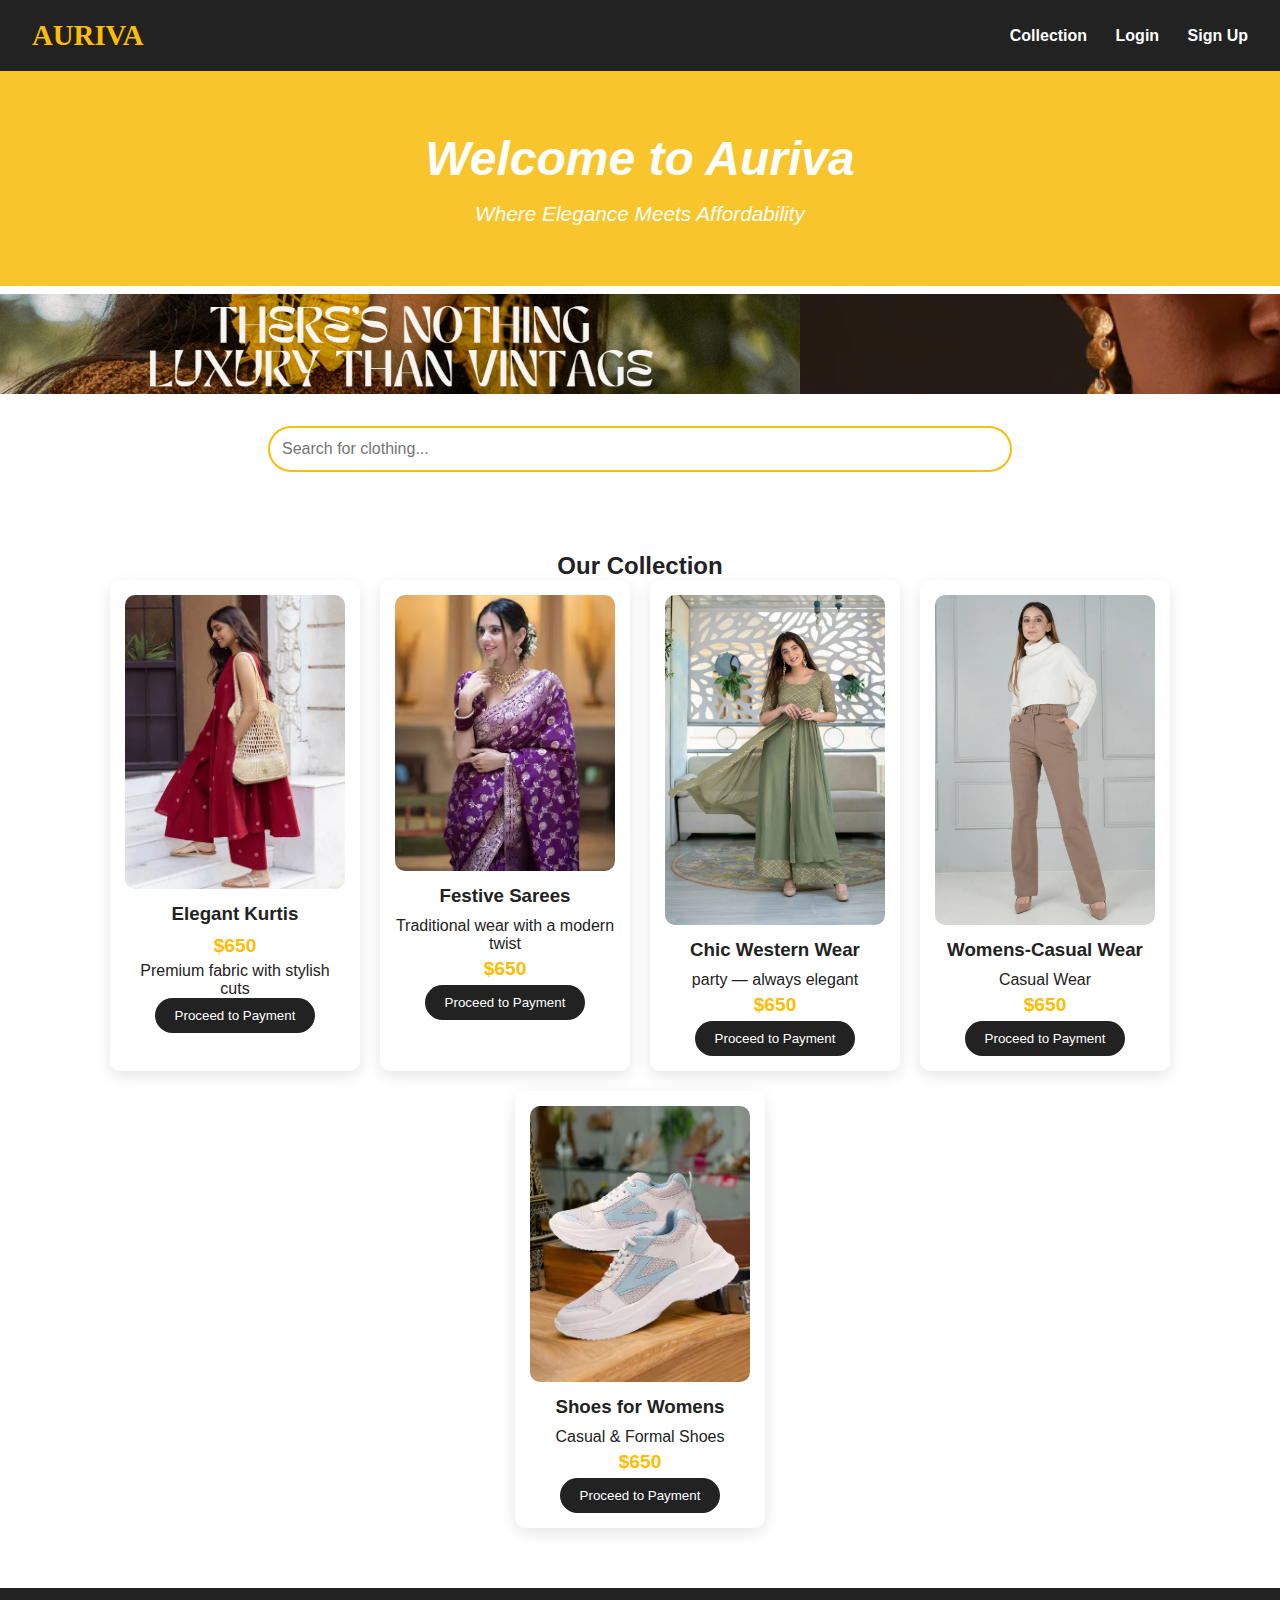
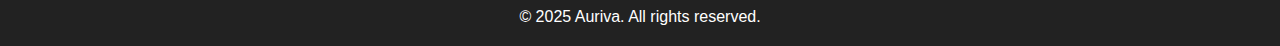
<file: index.html>
<!DOCTYPE html>
<html lang="en">
<head>
  <meta charset="UTF-8" />
  <meta name="viewport" content="width=device-width, initial-scale=1.0"/>
  <title>Auriva - Premium Women's Clothing</title>
  <link rel="stylesheet" href="styles.css" />
</head>
<body>
  <!-- Navbar -->
  <header class="navbar">
    <h1 class="logo">AURIVA</h1>
    <nav id="nav-links" class="nav-links">
      <a href="#collection">Collection</a>
      <a href="#" onclick="toggleLoginForm()">Login</a>
      <a href="#" onclick="toggleSignupForm()">Sign Up</a>
    </nav>
    <div class="hamburger" onclick="toggleMobileMenu()">☰</div>
  </header>

  <!-- Login Modal -->
  <div id="loginModal" class="modal hidden">
    <div class="modal-content">
      <span class="close-btn" onclick="toggleLoginForm()">&times;</span>
      <h2>Login to Auriva</h2>
      <input type="text" id="email" placeholder="Email" />
      <input type="password" id="password" placeholder="Password" />
      <button onclick="handleLogin()">Login</button>
    </div>
  </div>

  <!-- Signup Modal -->
  <div id="signupModal" class="modal hidden">
    <div class="modal-content">
      <span class="close-btn" onclick="toggleSignupForm()">&times;</span>
      <h2>Sign Up</h2>
      <input type="text" placeholder="Name" />
      <input type="email" placeholder="Email" />
      <input type="password" placeholder="Password" />
      <button onclick="handleSignup()">Sign Up</button>
    </div>
  </div>

  <!-- Hero -->
  <section class="hero">
   
    <h1>Welcome to Auriva</h1>
    <p>Where Elegance Meets Affordability</p>
  </section>
   

  <!--Advertisement-->

  <div class="add-wrapper">
  <div class="add">
    <img src="add.png" alt="Left Image">
  </div>
  <div class="add1">
    <img src="1.png" alt="Right Image">
  </div>
</div>
  <!-- Search -->
 <section class="search-section">
    <input type="text" id="searchInput" onkeyup="filterCards()" placeholder="Search for clothing..." />
  </section>

  <!-- Collection -->
  <section id="collection" class="collection">
    <h2>Our Collection</h2>
    <div class="cards" id="productCards">
      <div class="card">
        <img src="Kurti.webp" alt="Kurtis" />
        <h3>Elegant Kurtis</h3>
        <h2>$650</h2>
        <p>Premium fabric with stylish cuts</p>
        <button onclick="goToPayment()">Proceed to Payment</button>
      </div>
      <div class="card">
        <img src="Saree.avif" alt="Sarees" />
        <h3>Festive Sarees</h3>
        <p>Traditional wear with a modern twist</p>
         <h2>$650</h2>
        <button onclick="goToPayment()">Proceed to Payment</button>
      </div>
      <div class="card">
        <img src="Western.webp" alt="Western Wear" />
        <h3>Chic Western Wear</h3>
        <p>party — always elegant</p>
         <h2>$650</h2>
        <button onclick="goToPayment()">Proceed to Payment</button>
        </div>
        <div class = "card">
            <img src="Casual.webp" alt="Casual Wear" />
            <h3>Womens-Casual Wear</h3>
            <p>Casual Wear</p>
             <h2>$650</h2>
            <button onclick="goToPayment()">Proceed to Payment</button>
            </div>
        <div class = "card" >
            <img src ="Shoe-Womens.avif" alt="Shoe">
            <h3>Shoes for Womens</h3>
            <p>Casual & Formal Shoes</p>
               <h2>$650</h2>
            <button onclick="goToPayment()">Proceed to Payment</button>
        </div>
    </div>
  </section>

  <!-- Footer -->
  <footer>
    <p>&copy; 2025 Auriva. All rights reserved.</p>
  </footer>

  <script src="script.js"></script>
</body>
</html>
</file>
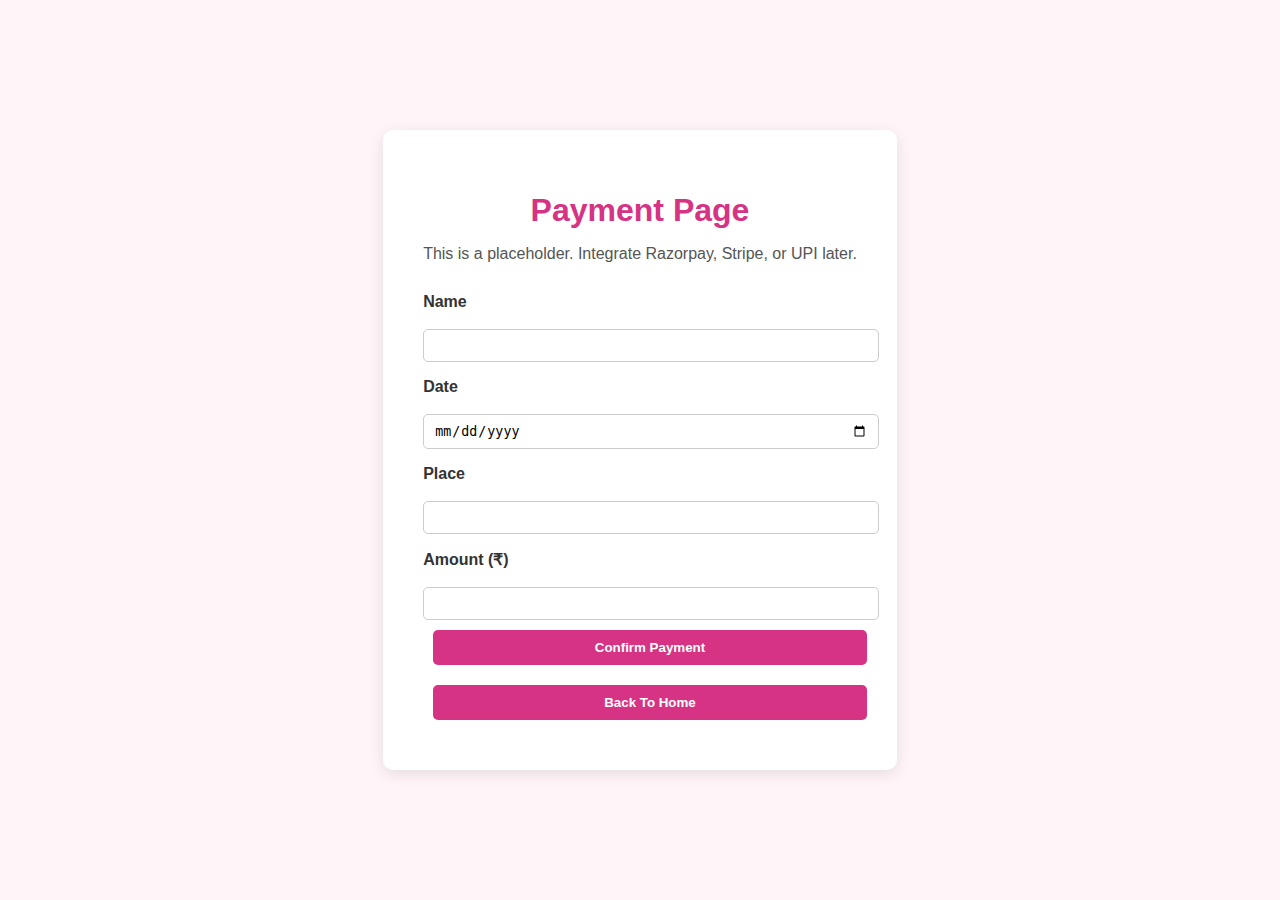
<file: payment.html>
<!DOCTYPE html>
<html lang="en">
<head>
  <meta charset="UTF-8" />
  <meta name="viewport" content="width=device-width, initial-scale=1.0"/>
  <title>Payment - Auriva</title>
  <link rel="stylesheet" href="payment.css" />
</head>
<body>
  <div class="payment-container">
    <h1>Payment Page</h1>
    <p>This is a placeholder. Integrate Razorpay, Stripe, or UPI later.</p>

<form class="payment-form">
  <p>
    <label for="name">Name</label><br />
    <input type="text" id="name" name="name" required />
  </p>

  <p>
    <label for="date">Date</label><br />
    <input type="date" id="date" name="date" required />
  </p>

  <p>
    <label for="place">Place</label><br />
    <input type="text" id="place" name="place" required />
  </p>

  <p>
    <label for="amount">Amount (₹)</label><br />
    <input type="number" id="amount" name="amount" required min="1" />
  </p>

  <!-- Confirm Button -->
  <button type="submit" id="confirmPayment" class="btn">Confirm Payment</button>
</form>

    <!-- Button: Back to Home -->
   <button type="submit" id="confirmPayment" class="btn">Back To Home</button>
  </div>

  <script src="payment.js"></script>
</body>
</html>
</file>
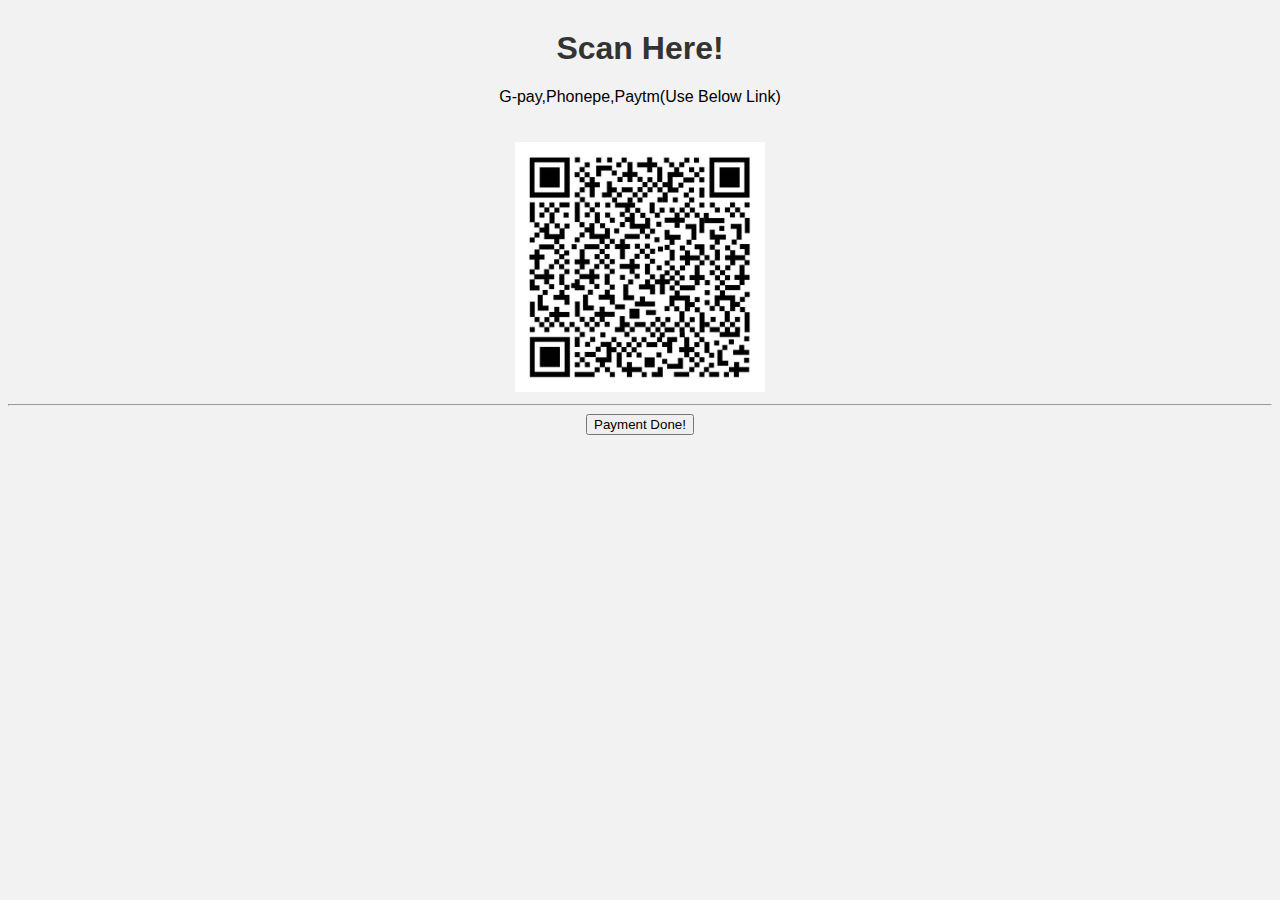
<file: scanpay.html>
<!DOCTYPE html>
<html lang="en">
<head>
    <meta charset="UTF-8">
    <title>Scan QR Code</title>
    <!-- Correct way to link a CSS file -->
    <link rel="stylesheet" href="scanpay.css">
</head>
<body>
    <div class="Scanner">
        <h1>Scan Here!</h1>
        <p>G-pay,Phonepe,Paytm(Use Below Link)</p>
    </div>
    
    <!-- Keep image inside body -->
    <img src="scanner.jpg" id="scanimg" alt="QR Scanner">
    <hr>
    <script src="scanpay.js"></script>
</body>
<button id = "btn" onclick = scan()>Payment Done!</button>

</html>
</file>
<file: payment.css>
body {
  margin: 0;
  font-family: "Segoe UI", sans-serif;
  background-color: #fff5f8;
  color: #333;
  display: flex;
  justify-content: center;
  align-items: center;
  height: 100vh;
}

.payment-container {
  text-align: center;
  background: white;
  padding: 40px;
  border-radius: 10px;
  box-shadow: 0 4px 15px rgba(0, 0, 0, 0.1);
}

.payment-container h1 {
  color: #d63384;
  margin-bottom: 15px;
}

.payment-container p {
  font-size: 16px;
  color: #555;
  margin-bottom: 30px;
}

.payment-container .btn,
.payment-container button {
  padding: 10px 20px;
  margin: 10px;
  background-color: #d63384;
  color: white;
  border: none;
  border-radius: 5px;
  cursor: pointer;
  transition: background 0.3s;
  text-decoration: none;
  font-weight: bold;
}

.payment-container button:hover,
.payment-container .btn:hover {
  background-color: #c02675;
}
.payment-form p {
  margin-bottom: 0px;
  text-align: left;
}

.payment-form label {
  font-weight: 600;
  display: block;
  margin-bottom: 0px;
  color: #333;
}

.payment-form input {
  width: 100%;
  padding: 8px 10px;
  border-radius: 5px;
  border: 1px solid #ccc;
}
.confirmpayment{
  width: 100%;
  padding: 8px 10px;
  border-radius: 5px;
  
}
.btn{
  width: 100%;
  padding: 8px 10px;
  border-radius: 5px;
}
</file>
<file: scanpay.css>
body {
    background-color: #f2f2f2;
    text-align: center;
    font-family: Arial, sans-serif;
}

.Scanner h1 {
    color: #333;
    margin-top: 30px;
}

#scanimg {
    width: 250px;
    margin-top: 20px;
}
.btn{
    text-align: center;
    font-family: Arial, sans-serif;
}
</file>
<file: styles.css>
/* Global Reset */
* {
  margin: 0;
  padding: 0;
  box-sizing: border-box;
  font-family: 'Segoe UI', sans-serif;
}

body {
  background-color: #fff;
  color: #222;
}

/* Navbar */
.navbar {
  display: flex;
  justify-content: space-between;
  align-items: center;
  padding: 1.2rem 2rem;
  background-color: #222;
  color: #fff;
}

.logo {
  font-family: 'Gilda Display', serif;

  font-size: 1.8rem;
  color: #fdbd03;
}

.nav-links a {
  color: white;
  text-decoration: none;
  margin-left: 1.5rem;
  font-weight: bold;
}

.hamburger {
  display: none;
  font-size: 2rem;
  cursor: pointer;
  color: white;
}

/* Hero Section */
.hero {
  background-image: start;
  font-style: oblique;
  color: white;
  text-align: center;
  padding: 60px 80px;
  background-color: #f8c52c; /* fallback yellow */
}

body {
  margin: 0;
  padding: 0;
}

.add-wrapper {
  display: flex;
  justify-content: flex-end; /* Align items to right */
  align-items: flex-start;
  width: 100%;
  padding: 0;
  margin: 0;
  box-sizing: border-box;
  background-color: #fff; /* Optional: match your site background */
}

.add-wrapper {
  display: flex;
  justify-content: space-between; /* Spread left and right */
  align-items: center;
   width: 120px; /* Your existing size */
  height: 120px;
  
}

.add img,
.add1 img {
  width: 800px; /* Your existing size */
  height: 100px;
  object-fit: cover;
  margin: 0px;
}



.hero h1 {
  font-size: 3rem;
  font-weight: bold;
  margin-bottom: 1rem;
}

.hero p {
  font-size: 1.3rem;
}

/* About Section */
.about {
  padding: 40px 20px;
  text-align: center;
  background-color: #fff;
}

/* Search */
.search-section {
  text-align: center;
  padding: 20px;
}

.search-section input {
  width: 60%;
  padding: 12px;
  font-size: 16px;
  border: 2px solid #fdbd03;
  border-radius: 25px;
  outline: none;
}

/* Collection */
.collection {
  padding: 60px 20px;
  text-align: center;
}

.cards {
  display: flex;
  flex-wrap: wrap;
  gap: 20px;
  justify-content: center;
}

.card {
  width: 250px;
  background: #fff;
  border-radius: 10px;
  box-shadow: 0 5px 15px rgba(0,0,0,0.1);
  padding: 15px;
  text-align: center;
  transition: transform 0.3s ease;
}

.card:hover {
  transform: translateY(-5px);
}

.card img {
  width: 100%;
  border-radius: 10px;
}

.card h3 {
  margin: 10px 0;
}

.card h2 {
  color: #fdbd03;
  font-size: 1.2rem;
  margin: 5px 0;
}

.card button {
  background-color: #222;
  color: white;
  border: none;
  padding: 10px 20px;
  border-radius: 25px;
  cursor: pointer;
}

/* Footer */
footer {
  text-align: center;
  background: #222;
  color: #fff;
  padding: 20px;
}

/* Modal */
.modal {
  position: fixed;
  top: 0;
  left: 0;
  width: 100%;
  height: 100%;
  background: rgba(0,0,0,0.6);
  display: flex;
  justify-content: center;
  align-items: center;
}

.hidden {
  display: none;
}

.modal-content {
  background: #fff;
  padding: 30px;
  border-radius: 10px;
  text-align: center;
  width: 300px;
}

.modal-content input {
  width: 100%;
  padding: 10px;
  margin: 10px 0;
}

.modal-content button {
  background-color: #fdbd03;
  border: none;
  padding: 10px 20px;
  color: black;
  font-weight: bold;
  cursor: pointer;
  border-radius: 25px;
}

.close-btn {
  float: right;
  font-size: 24px;
  cursor: pointer;
  margin-bottom: 10px;
}

/* Responsive */
@media (max-width: 768px) {
  .nav-links {
    display: none;
    flex-direction: column;
    background-color: #222;
    position: absolute;
    top: 60px;
    right: 0;
    width: 200px;
    padding: 20px;
  }

  .nav-links a {
    margin: 10px 0;
  }

  .hamburger {
    display: block;
  }
}
</file>
